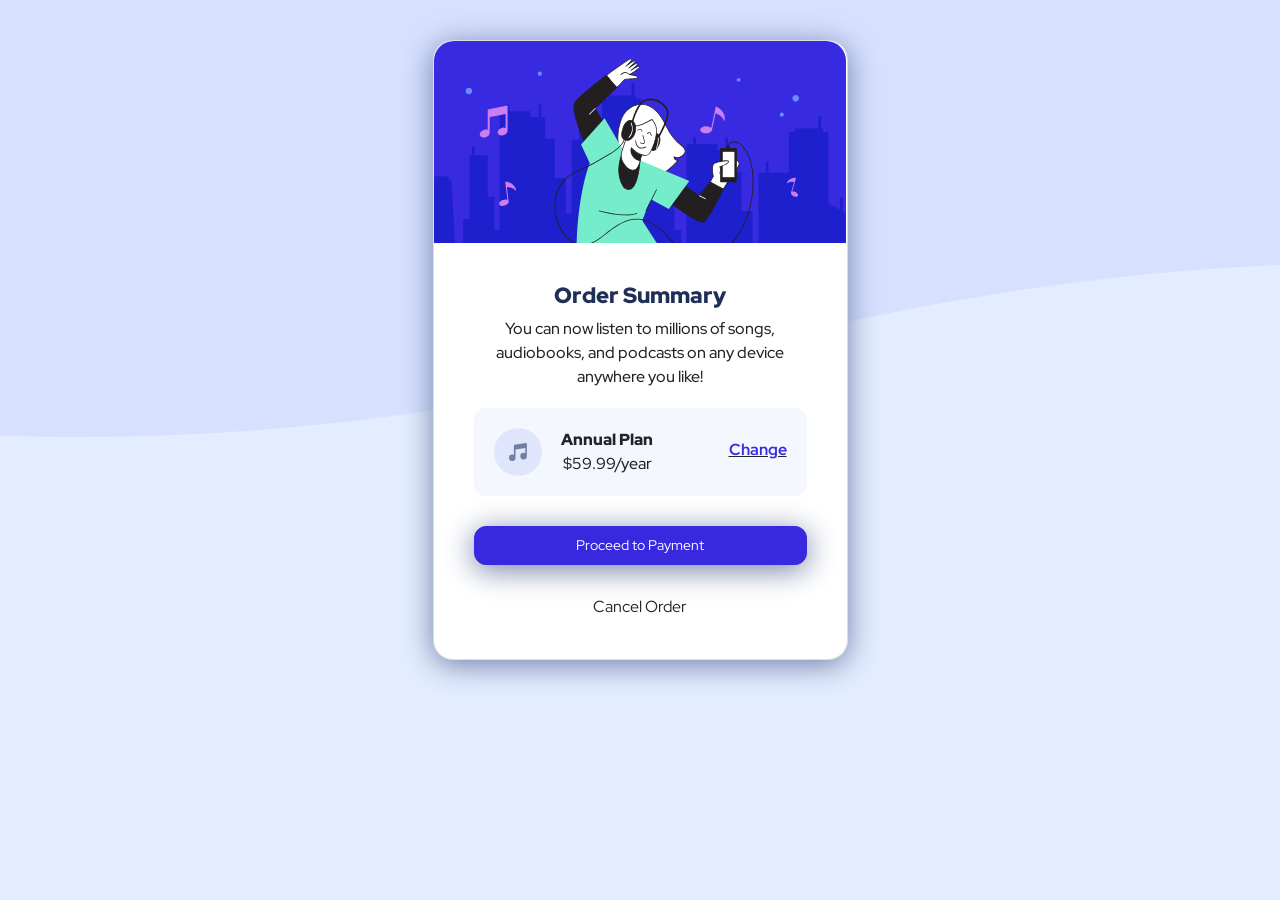
<file: index.html>
<!doctype html>
<html lang="en">
  <head>
    <!-- Required meta tags -->
    <meta charset="utf-8">
    <meta name="viewport" content="width=device-width, initial-scale=1, shrink-to-fit=no">

    <!-- Bootstrap CSS -->
    <link rel="stylesheet" href="https://stackpath.bootstrapcdn.com/bootstrap/4.3.1/css/bootstrap.min.css" integrity="sha384-ggOyR0iXCbMQv3Xipma34MD+dH/1fQ784/j6cY/iJTQUOhcWr7x9JvoRxT2MZw1T" crossorigin="anonymous">
    <link rel="stylesheet" href="style.css">

    <title>Order Sumary</title>
  </head>
  <body>
  
    <div class="container">

    <div class="card">
      <img src="./images/illustration-hero.svg" alt="" class="hero_image">
      <div class="text-center">
        <div class="ordersumm">
          <h1>Order Summary</h1>
          <p>You can now listen to millions of songs, audiobooks, and podcasts on any device anywhere you like!</p> 
        </div>
        <br>
        <div class="price-plan">
          <img src="./images/icon-music.svg" alt="" class="music">
          <div>
            <p class="annual-plan">Annual Plan</p> 
            <p class="price"> $59.99/year</p>
          </div>
          <div class="change"><a href="" style="color: hsl(245, 75%, 52%);">Change</a></div> 
        </div>

        <button type="button" class="btn btn-primary btn-lg btn-block">Proceed to Payment</button>
        <div>Cancel Order</div>
      </div>
    </div>
  </div>
    <!-- Optional JavaScript -->
    <!-- jQuery first, then Popper.js, then Bootstrap JS -->
    <script src="https://code.jquery.com/jquery-3.3.1.slim.min.js" integrity="sha384-q8i/X+965DzO0rT7abK41JStQIAqVgRVzpbzo5smXKp4YfRvH+8abtTE1Pi6jizo" crossorigin="anonymous"></script>
    <script src="https://cdnjs.cloudflare.com/ajax/libs/popper.js/1.14.7/umd/popper.min.js" integrity="sha384-UO2eT0CpHqdSJQ6hJty5KVphtPhzWj9WO1clHTMGa3JDZwrnQq4sF86dIHNDz0W1" crossorigin="anonymous"></script>
    <script src="https://stackpath.bootstrapcdn.com/bootstrap/4.3.1/js/bootstrap.min.js" integrity="sha384-JjSmVgyd0p3pXB1rRibZUAYoIIy6OrQ6VrjIEaFf/nJGzIxFDsf4x0xIM+B07jRM" crossorigin="anonymous"></script>
  </body>
</html>

<!-- Challenge by Frontend Mentor. Coded by James -->
</file>
<file: style.css>
@import url('https://fonts.googleapis.com/css2?family=Red+Hat+Display:wght@300;500;700;900&display=swap');

body {
  background-image: url(./images/pattern-background-mobile.svg);
  background-repeat: no-repeat;
  background-size: 1440px 437px;
  background-color: rgb(227, 237, 255);
  font-family: 'Red Hat Display', sans-serif;
  font-size: 16px;

  display: flex;
    justify-content: center;
    align-items: center;
}

.ordersumm {
  margin-left: 20px;
  margin-right: 20px;
}

p {
  font-weight: 500;
  margin-bottom: 0;
}

h1 {
  font-weight: 900;
  font-size: 22px;
  color:hsl(223, 47%, 23%);
}

.hero_image{
  max-width: 100%;
  margin: 0 auto;
  border-top-left-radius: 20px;
  border-top-right-radius: 20px;
}



.card{
  width: 415px;
  margin: 0 auto;
  margin-top: 40px;
  border-radius: 20px;
  text-align: center;
  box-shadow: 0px 5px 30px hsl(224, 23%, 55%);
  
}

.price-plan  {
  display: flex;
  justify-content: space-between;
  padding: 20px;
  background-color: hsl(225, 100%, 98%);
  border-radius: 12px;
  margin-top: -5px;
}

.annual-plan {
  font-weight: 900;
  margin-right: 56px;
  
}

.price {
  font-weight: 500;
  margin-right: 56px;
}

.change {
  text-decoration-line: underline;
  font-weight: 700;
  margin-top: 10px;
  
}

.text-center {
  padding-left: 40px; 
  padding-right: 40px; 
  padding-top: 40px; 
  padding-bottom: 40px;
}

.btn-primary {
  color: #fff;
  background-color: hsl(245, 75%, 52%);
  border-color: hsl(245, 75%, 52%);
  box-shadow: 0px 5px 30px hsl(224, 23%, 55%);
}

.btn-group-lg>.btn, .btn-lg {
  padding: .5rem 1rem;
  font-size: 14px;
  line-height: 1.5;
  border-radius: 12px;
  margin-top: 30px;
  margin-bottom: 30px;
}
</file>
